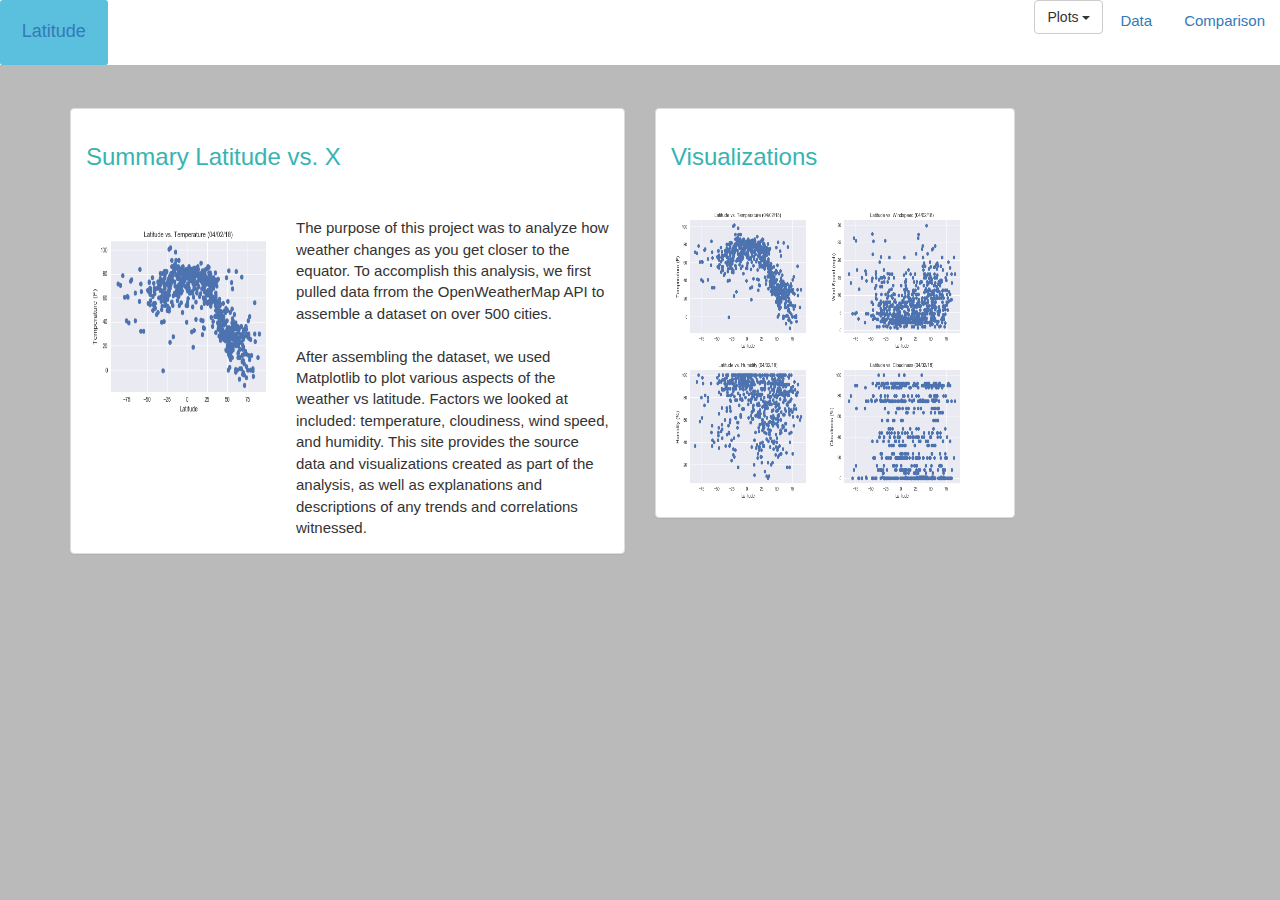
<file: index.html>
<!DOCTYPE html>
<html lang="en" class= "gr__getbootstrap.com gr__malvika_github_io">
<head>
    <meta charset="UTF-8">
    <meta name="viewport" content="width=device-width, initial-scale=1.0">
    <meta http-equiv="X-UA-Compatible" content="ie=edge">
    <link rel="stylesheet" type="text/css" href="style.css">
    <title>Index</title>
    <link rel="stylesheet" href="https://maxcdn.bootstrapcdn.com/bootstrap/3.3.7/css/bootstrap.min.css">
    <script
    src="https://code.jquery.com/jquery-3.2.1.min.js"
    integrity="sha256-hwg4gsxgFZhOsEEamdOYGBf13FyQuiTwlAQgxVSNgt4="
    crossorigin="anonymous"></script>   
    <script src="https://maxcdn.bootstrapcdn.com/bootstrap/3.3.7/js/bootstrap.min.js"></script>

</head>
<body class="body">
    <head>
        <ul class="nav nav-pills head">
            <li class="label label-info"><a href="index.html"><h4>Latitude</h4></a></li>      
            <li class="pull-right" role="presentation"><a href="comparison.html">Comparison</a></li>
            <li class="pull-right" role="presentation"><a href="data.html">Data</a></li>
            <li class="dropdown pull-right">
                <button class="btn btn-default dropdown-toggle" type="button" id="dropdownMenu1" data-toggle="dropdown" aria-haspopup="true" aria-expanded="true">
                    Plots
                    <span class="caret"></span>
                </button>
                <ul class="dropdown-menu" aria-labelledby="dropdownMenu1">
                    <li><a href="Temp.html">Latitude vs Temp</a></li>
                    <li><a href="Clouds.html">Latitude vs Cloudiness</a></li>
                    <li><a href="Wind.html">Latitude vs Wind</a></li>
                    <li><a href="Humidity.html">Latitude vs Humidity</a></li>
                </ul>
            </li>
        </ul>
    </head>
    <div class="container">
        <div class="row">
            <br>
            <br>
            <div class="col-md-6">
                <div class="panel panel-default">
                    <div class="panel-body">
                        <h3 class="heading">Summary Latitude vs. X</h3>
                        <br>
                        <div class="media">
                            <div class="media-left">
                                <img class="media-object" src="Temperature.png" alt="lat vs temp" width="200px" height="200px">
                            </div>
                            <div class="media-body">
                                The purpose of this project was to analyze how weather changes as you get closer to the equator. To accomplish this analysis, we first pulled data frrom the OpenWeatherMap API to assemble a dataset on over 500 cities.
                                <br>
                                <br>
                                After assembling the dataset, we used Matplotlib to plot various aspects of the weather vs latitude. Factors we looked at included: temperature, cloudiness, wind speed, and humidity. This site provides the source data and visualizations created as part of the analysis, as well as explanations and descriptions of any trends and correlations witnessed.                                
                            </div>
                        </div> 
                    </div>  
                </div>
            </div>
            <div class="col-md-4">
                <div class="panel panel-default">
                    <div class="panel-body">
                        <h3 class="heading"> Visualizations</h3>
                        <br>
                        <a href="Temp.html"><img src="Temperature.png" width="150px" height="150px"></a>
                        <a href="Wind.html"><img src="WindSpeed.png" width="150px" height="150px"></a>
                        <br>
                        <a href="Humidity.html"><img src="Humidity.png" width="150px" height="150px"></a>
                        <a href="Clouds.html"><img src="Cloud.png" width="150px" height="150px"></a>
                    </div>
                </div>
            </div>
        </div>
    </div>
</body>
</html>
</file>
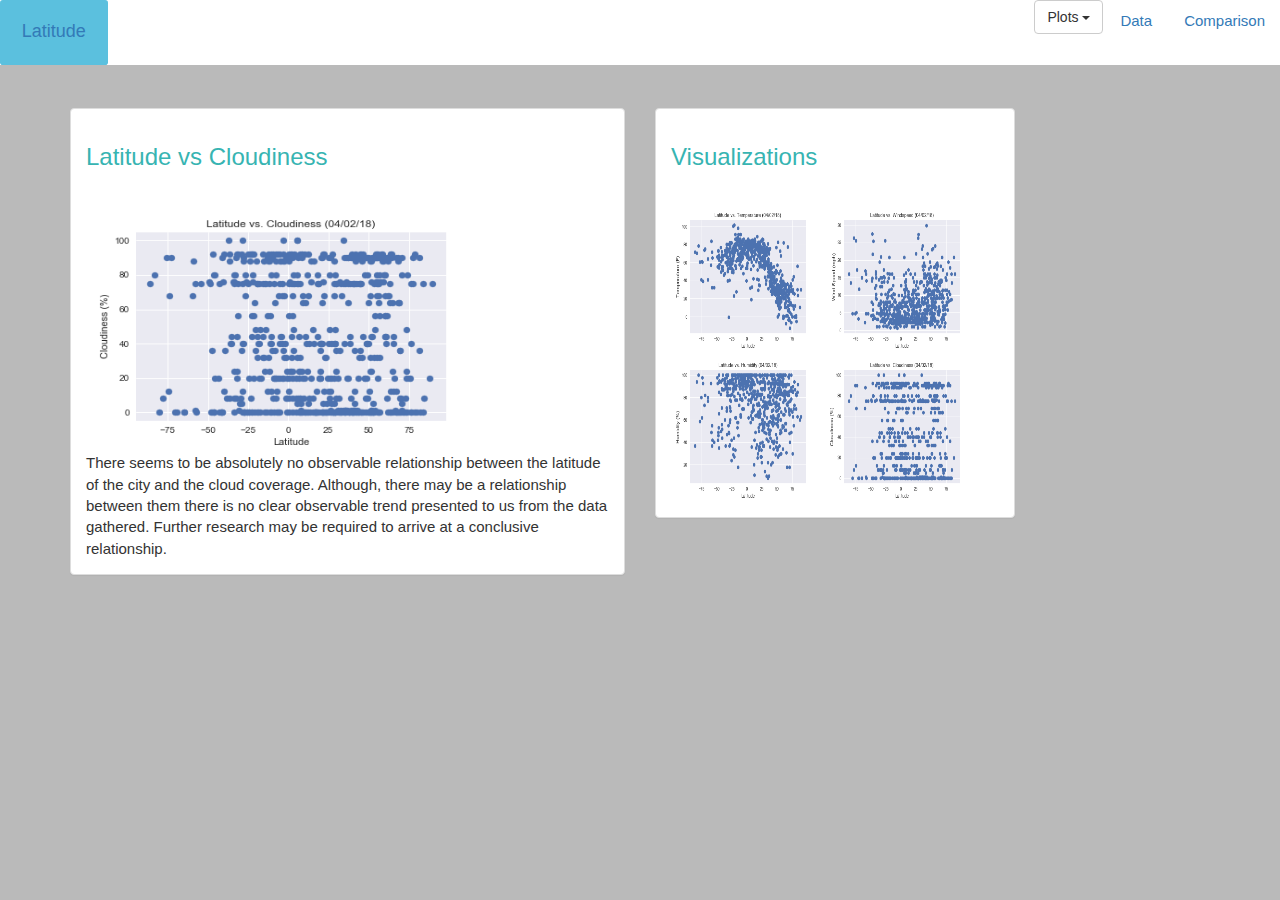
<file: Clouds.html>
<html lang="en">
<head>
    <meta charset="UTF-8">
    <meta name="viewport" content="width=device-width, initial-scale=1.0">
    <meta http-equiv="X-UA-Compatible" content="ie=edge">
    <link rel="stylesheet" type="text/css" href="style.css">
    <title>Cloudiness</title>
    <link rel="stylesheet" href="https://maxcdn.bootstrapcdn.com/bootstrap/3.3.7/css/bootstrap.min.css">
    <script
    src="https://code.jquery.com/jquery-3.2.1.min.js"
    integrity="sha256-hwg4gsxgFZhOsEEamdOYGBf13FyQuiTwlAQgxvsNgt4="
    crossorigin="anonymous"></script>
    <script src="https://maxcdn.bootstrapcdn.com/bootstrap/3.3.7/js/bootstrap.min.js"></script>

</head>
<body class="body">
    <head>
        <ul class="nav nav-pills head">
            <li class="label label-info"><a href="index.html"><h4>Latitude</h4></a></li>      
            <li class="pull-right" role="presentation"><a href="comparison.html">Comparison</a></li>
            <li class="pull-right" role="presentation"><a href="data.html">Data</a></li>
            <li class="dropdown pull-right">
                <button class="btn btn-default dropdown-toggle" type="button" id="dropdownMenu1" data-toggle="dropdown" aria-haspopup="true" aria-expanded="true">
                    Plots
                    <span class="caret"></span>
                </button>
                <ul class="dropdown-menu" aria-labelledby="dropdownMenu1">
                    <li><a href="Temp.html">Latitude vs Temp</a></li>
                    <li><a href="Clouds.html">Latitude vs Cloudiness</a></li>
                    <li><a href="Wind.html">Latitude vs Wind</a></li>
                    <li><a href="Humidity.html">Latitude vs Humidity</a></li>
                </ul>
            </li>
        </ul>
    </head>
    <div class="container">
        <div class="row">
            <br>
            <br>
            <div class="col-md-6">
                <div class="panel panel-default">
                    <div class="panel-body">
                        <h3 class="heading">Latitude vs Cloudiness</h3>
                        <br>
                        <img src="Cloud.png" height="250px" width="400px" alt="">
                        <br>
                        There seems to be absolutely no observable relationship between the latitude of the city and the cloud coverage. Although, there may be a relationship between them there is no clear observable trend presented to us from the data gathered. Further research may be required to arrive at a conclusive relationship.
                    </div>
                </div>
            </div>
            <div class="col-md-4">
                <div class="panel panel-default">
                    <div class="panel-body">
                        <h3 class="heading"> Visualizations</h3>
                        <br>
                        <a href="Temp.html"><img src="Temperature.png" width="150px" height="150px"></a>
                        <a href="Wind.html"><img src="WindSpeed.png" width="150px" height="150px"></a>
                        <a href="Humidity.html"><img src="Humidity.png" width="150px" height="150px"></a>
                        <a href="Clouds.html"><img src="Cloud.png" width="150px" height="150px"></a>
                    </div>
                </div>
            </div>
        </div>
    </div>
</body>
</html>
</file>
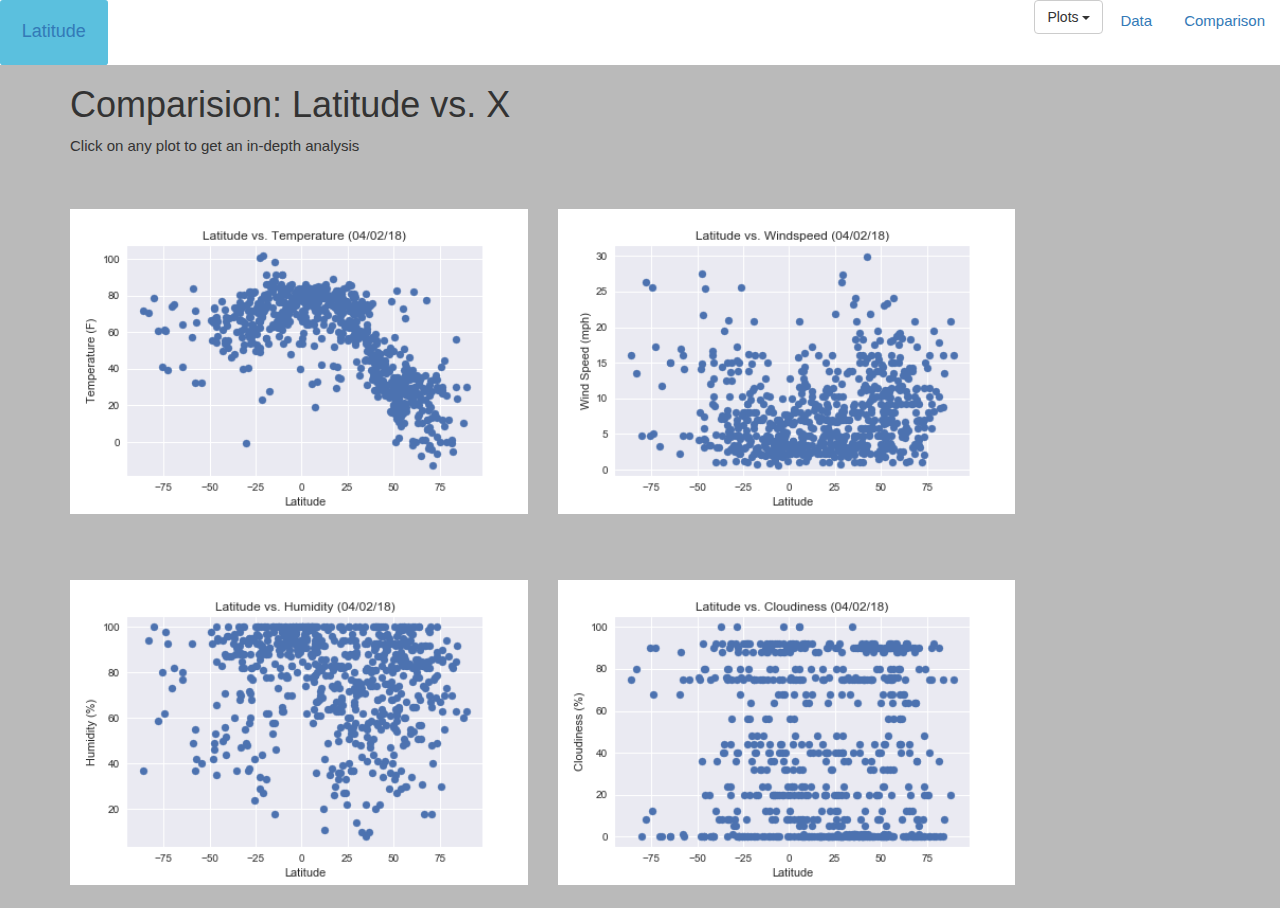
<file: comparison.html>
<!DOCTYPE html>
<html lang="en">
<head>
    <meta charset="UTF-8">
    <meta name="viewport" content="width=device-width, initial-scale=1.0">
    <meta http-equiv="X-UA-Compatible" content="ie=edge">
    <link rel="stylesheet" type="text/css" href="style.css">
    <title>Comparision</title>
    <link rel="stylesheet" href="https://maxcdn.bootstrapcdn.com/bootstrap/3.3.7/css/bootstrap.min.css">
    <script
    src="https://code.jquery.com/jquery-3.2.1.min.js"
    integrity="sha256-hwg4gsxgFZhOsEEamdOYGBf13FyQuiTwlAQgxVSNgt4="
    crossorigin="anonymous"></script>
    <script src="https://maxcdn.bootstrapcdn.com/bootstrap/3.3.7/js/bootstrap.min.js"></script>

</head>
<body class="body">
    <head>
        <ul class="nav nav-pills head">
            <li class="label label-info"><a href="index.html"><h4>Latitude</h4></a></li>      
            <li class="pull-right" role="presentation"><a href="comparison.html">Comparison</a></li>
            <li class="pull-right" role="presentation"><a href="data.html">Data</a></li>
            <li class="dropdown pull-right">
                <button class="btn btn-default dropdown-toggle" type="button" id="dropdownMenu1" data-toggle="dropdown" aria-haspopup="true" aria-expanded="true">
                    Plots
                    <span class="caret"></span>
                </button>
                <ul class="dropdown-menu" aria-labelledby="dropdownMenu1">
                    <li><a href="Temp.html">Latitude vs Temp</a></li>
                    <li><a href="Clouds.html">Latitude vs Cloudiness</a></li>
                    <li><a href="Wind.html">Latitude vs Wind</a></li>
                    <li><a href="Humidity.html">Latitude vs Humidity</a></li>
                </ul>
            </li>
        </ul>
    </head>
    <div class="container">
         <h1> Comparision: Latitude vs. X</h1>
            <p> Click on any plot to get an in-depth analysis</p>
        <br>
        <br>
        <div class="row">
            <div class="col-md-5">
                <a href="Temp.html"><img src="Temperature.png" style="width: 100%; padding-bottom: 5%;"></a>
            </div>
            <div class="col-md-5">
                <a href="Wind.html"><img src="WindSpeed.png" style="width: 100%; padding-bottom: 5%;"></a>
            </div>
        </div>
        <br><br>
        <div class="row">
            <div class="col-md-5">
                <a href="Humidity.html"><img src="Humidity.png" style="width: 100%; padding-bottom: 5%;"></a>
            </div>
            <div class="col-md-5">
                <a href="Clouds.html"><img src="Cloud.png" style="width: 100%; padding-bottom: 5%;"></a>
            </div>
        </div>
    </div>
</body>
</html>
</file>
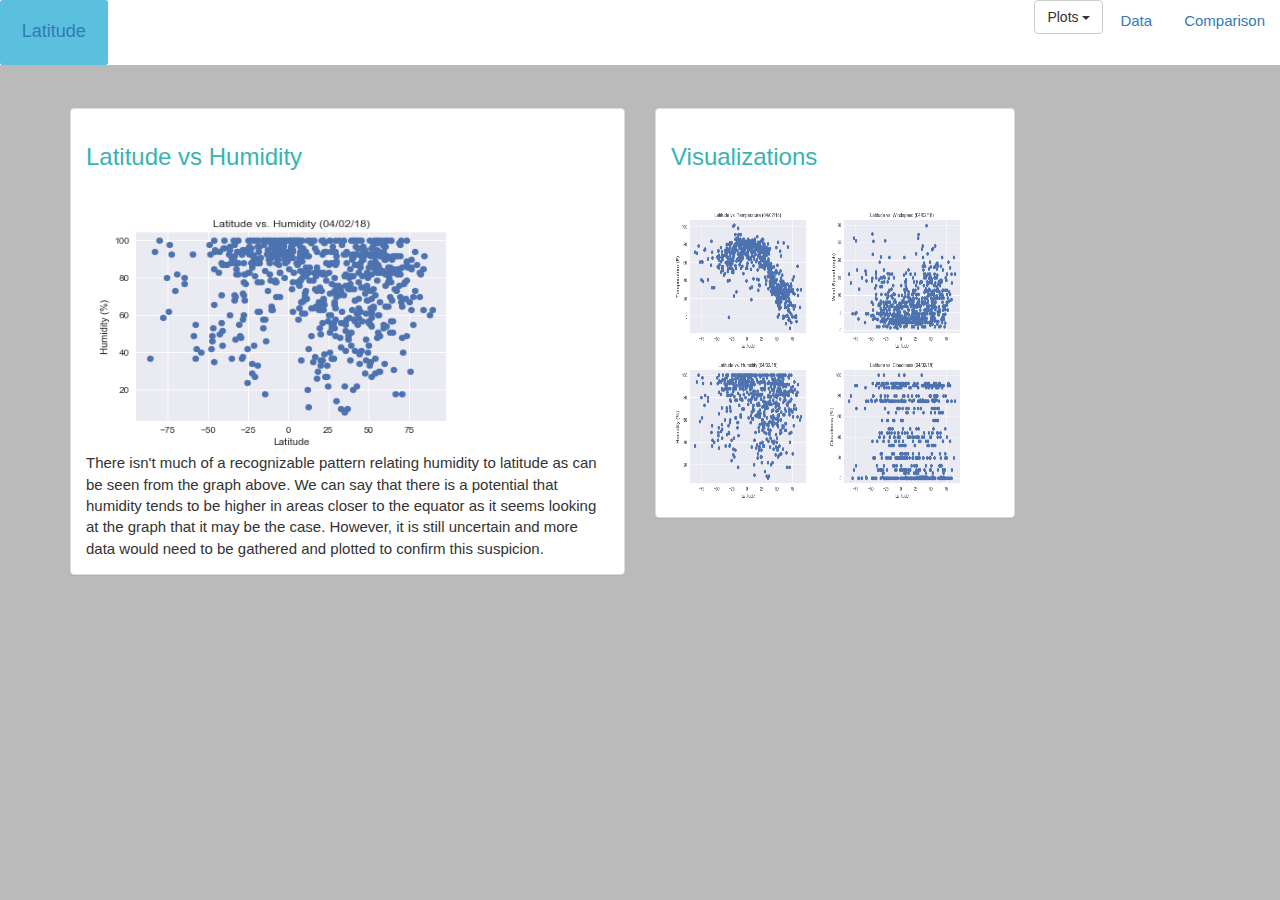
<file: Humidity.html>
<html lang="en">
<head>
    <meta charset="UTF-8">
    <meta name="viewport" content="width=device-width, initial-scale=1.0">
    <meta http-equiv="X-UA-Compatible" content="ie=edge">
    <link rel="stylesheet" type="text/css" href="style.css">
    <title>Humidity</title>
    <link rel="stylesheet" href="https://maxcdn.bootstrapcdn.com/bootstrap/3.3.7/css/bootstrap.min.css">
    <script
    src="https://code.jquery.com/jquery-3.2.1.min.js"
    integrity="sha256-hwg4gsxgFZhOsEEamdOYGBf13FyQuiTwlAQgxVSNgt4="
    crossorigin="anonymous"></script>
    <script src="https://maxcdn.bootstrapcdn.com/bootstrap/3.3.7/js/bootstrap.min.js"></script>

</head>
<body class="body">
    <head>
        <ul class="nav nav-pills head">
            <li class="label label-info"><a href="index.html"><h4>Latitude</h4></a></li>      
            <li class="pull-right" role="presentation"><a href="comparison.html">Comparison</a></li>
            <li class="pull-right" role="presentation"><a href="data.html">Data</a></li>
            <li class="dropdown pull-right">
                <button class="btn btn-default dropdown-toggle" type="button" id="dropdownMenu1" data-toggle="dropdown" aria-haspopup="true" aria-expanded="true">
                    Plots
                    <span class="caret"></span>
                </button>
                <ul class="dropdown-menu" aria-labelledby="dropdownMenu1">
                    <li><a href="Temp.html">Latitude vs Temperature</a></li>
                    <li><a href="Clouds.html">Latitude vs Cloudiness</a></li>
                    <li><a href="Wind.html">Latitude vs Wind</a></li>
                    <li><a href="Humidity.html">Latitude vs Humidity</a></li>
                </ul>
            </li>
        </ul>
    </head>
    <div class="container">
        <div class="row">
            <br>
            <br>
            <div class="col-md-6">
                <div class="panel panel-default">
                    <div class="panel-body">
                        <h3 class="heading">Latitude vs Humidity</h3>
                        <br>
                        <img src="Humidity.png" height="250px" width="400px" alt="">
                        <br>
                        There isn't much of a recognizable pattern relating humidity to latitude as can be seen from the graph above. We can say that there is a potential that humidity tends to be higher in areas closer to the equator as it seems looking at the graph that it may be the case. However, it is still uncertain and more data would need to be gathered and plotted to confirm this suspicion.
                    </div>
                </div>
            </div>
            <div class="col-md-4">
                <div class="panel panel-default">
                    <div class="panel-body">
                        <h3 class="heading"> Visualizations</h3>
                        <br>
                        <a href="Temp.html"><img src="Temperature.png" width="150px" height="150px"></a>
                        <a href="Wind.html"><img src="WindSpeed.png" width="150px" height="150px"></a>
                        <a href="Humidity.html"><img src="Humidity.png" width="150px" height="150px"></a>
                        <a href="Clouds.html"><img src="Cloud.png" width="150px" height="150px"></a>
                    </div>
                </div>
            </div>
        </div>
    </div>
</body>
</html>
</file>
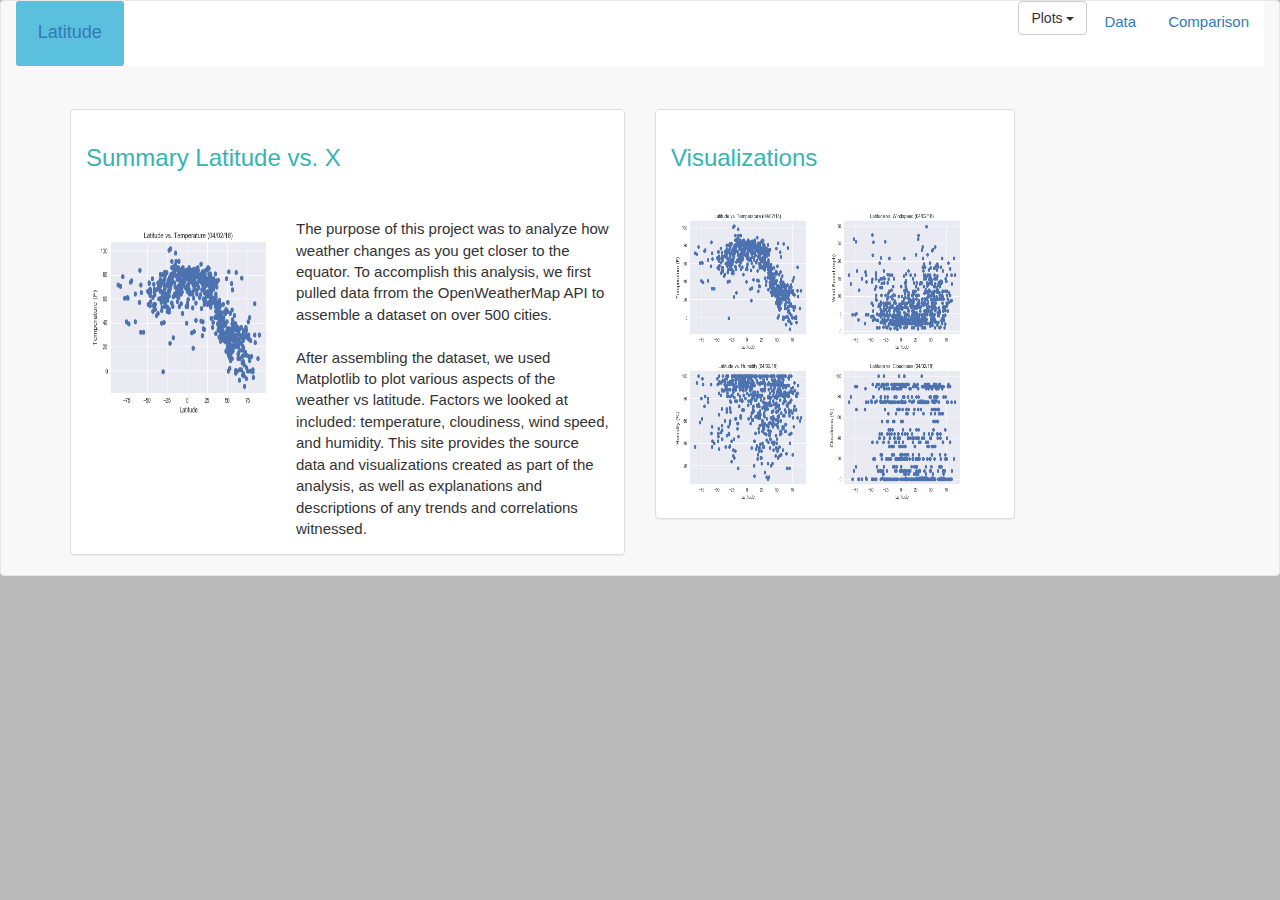
<file: Landing.html>
<!DOCTYPE html>
<html lang="en">
<head>
    <meta charset="UTF-8">
    <meta name="viewport" content="width=device-width, initial-scale=1.0">
    <meta http-equiv="X-UA-Compatible" content="ie=edge">
    <title>Malvika's Latitude Website</title>
    <link rel="stylesheet" href="https://maxcdn.bootstrapcdn.com/bootstrap/3.3.6/css/bootstrap.min.css">
    <link rel="stylesheet" href="style.css">
    <script
    src="https://code.jquery.com/jquery-3.2.1.min.js"
    integrity="sha256-hwg4gsxgFZhOsEEamdOYGBf13FyQuiTwlAQgxvsNgt4="
    crossorigin="anonymous"></script>
    <script src="https://maxcdn.bootstrapcdn.com/bootstrap/3.3.7/js/bootstrap.min.js"></script>

    <body>
      <nav class="navbar navbar-default">
        <div class="container-fluid">
          <!-- Brand and toggle get grouped for better mobile display -->
          <div class="navbar-header">
            <button type="button" class="navbar-toggle collapsed" data-toggle="collapse" data-target="#bs-example-navbar-collapse-1" aria-expanded="false">
            <span class="sr-only">Toggle navigation</span>
            <span class="icon-bar"></span>
            <span class="icon-bar"></span>
            <span class="icon-bar"></span>
          </button>
          </div>

</head>
<body class="body">
    <head>
        <ul class="nav nav-pills head">
            <li class="label label-info"><a href="index.html"><h4>Latitude</h4></a></li>
            <li class="pull-right" role="presentation"><a href="comparison.html">Comparison</a></li>
            <li class="pull-right" role="presentation"><a href="data.html">Data</a></li>
            <li class="dropdown pull-right">
                <button class="btn btn-default dropdown-toggle" type="button" id="dropdownMenu1" data-toggle="dropdown" aria-haspopup="true" aria-expanded="true">
                    Plots
                    <span class="caret"></span>
                </button>
                <ul class="dropdown-menu" aria-labelledby="dropdownMenu1">
                    <li><a href="Temp.html">Latitude vs Temperature</a></li>
                    <li><a href="Clouds.html">Latitude vs Cloudiness</a></li>
                    <li><a href="Wind.html">Latitude vs Wind</a></li>
                    <li><a href="Humidity.html">Latitude vs Humidity</a></li>
                </ul>
            </li>
        </ul>
    </head>
    <div class="container">
        <div class="row">
            <br>
            <br>
            <div class="col-md-6">
                <div class="panel panel-default">
                    <div class="panel-body">
                        <h3 class="heading">Summary Latitude vs. X</h3>
                        <br>
                        <div class="media">
                            <div class="media-left">
                                <img class="media-object" src="Temperature.png" alt="latitude vs temperature" width="200px" height="200px">
                            </div>
                            <div class="media-body">
                                The purpose of this project was to analyze how weather changes as you get closer to the equator. To accomplish this analysis, we first pulled data frrom the OpenWeatherMap API to assemble a dataset on over 500 cities.
                                <br>
                                <br>
                                After assembling the dataset, we used Matplotlib to plot various aspects of the weather vs latitude. Factors we looked at included: temperature, cloudiness, wind speed, and humidity. This site provides the source data and visualizations created as part of the analysis, as well as explanations and descriptions of any trends and correlations witnessed.
                            </div>
                        </div>
                    </div>
                </div>
            </div>
            <div class="col-md-4">
                <div class="panel panel-default">
                    <div class="panel-body">
                        <h3 class="heading"> Visualizations</h3>
                        <br>
                        <a href="Temp.html"><img src="Temperature.png" width="150px" height="150px"></a>
                        <a href="Wind.html"><img src="WindSpeed.png" width="150px" height="150px"></a>
                        <a href="Humidity.html"><img src="Humidity.png" width="150px" height="150px"></a>
                        <a href="Clouds.html"><img src="Cloud.png" width="150px" height="150px"></a>
                    </div>
                </div>
            </div>
        </div>
    </div>
</body>
</html>
</file>
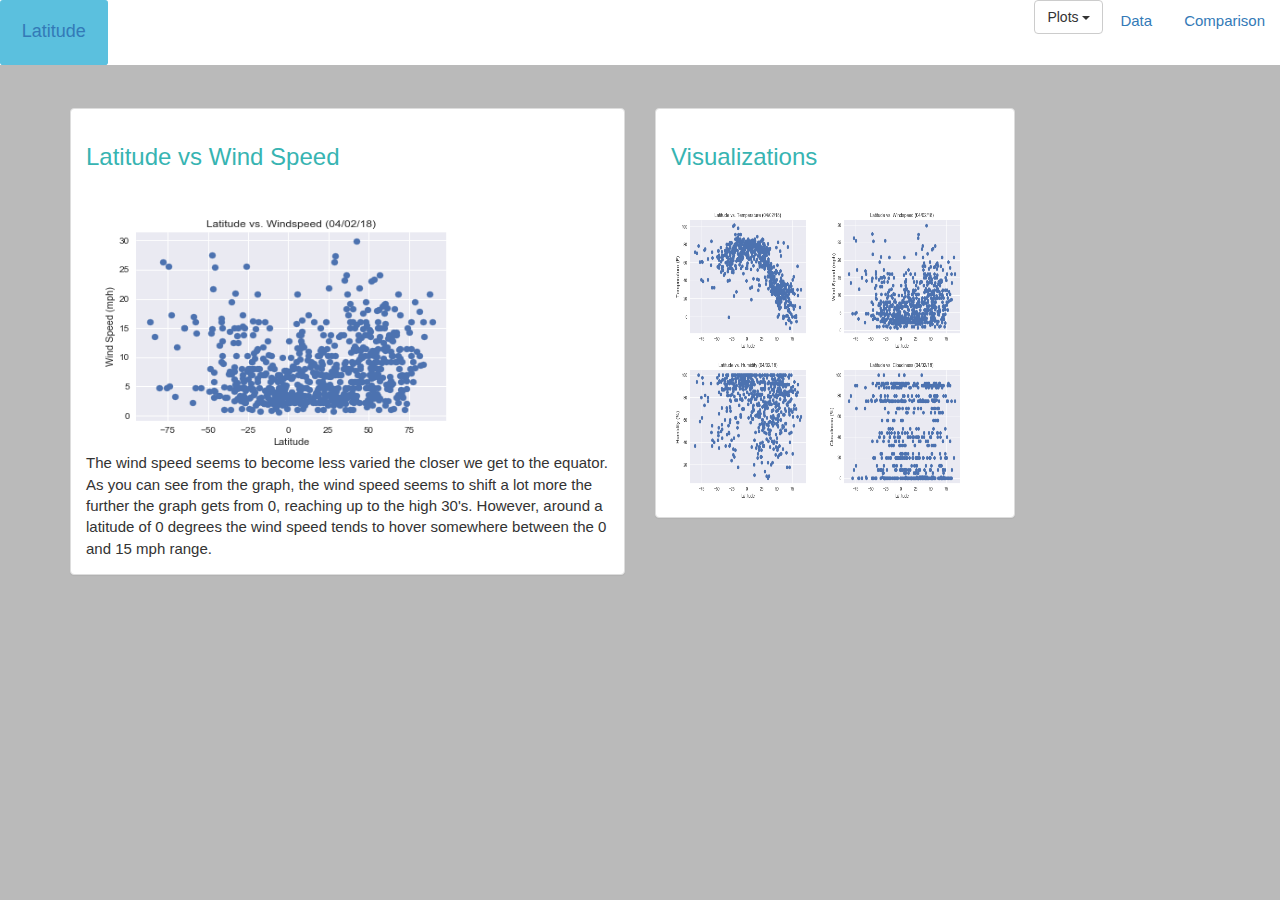
<file: Wind.html>
<html lang="en">
<head>
    <meta charset="UTF-8">
    <meta name="viewport" content="width=device-width, initial-scale=1.0">
    <meta http-equiv="X-UA-Compatible" content="ie=edge">
    <link rel="stylesheet" type="text/css" href="style.css">
    <title>WindSpeed</title>
    <link rel="stylesheet" href="https://maxcdn.bootstrapcdn.com/bootstrap/3.3.7/css/bootstrap.min.css">
    <script
    src="https://code.jquery.com/jquery-3.2.1.min.js"
    integrity="sha256-hwg4gsxgFZhOsEEamdOYGBf13FyQuiTwlAQgxVSNgt4="
    crossorigin="anonymous"></script>    
    <script src="https://maxcdn.bootstrapcdn.com/bootstrap/3.3.7/js/bootstrap.min.js"></script>

</head>
<body class="body">
    <head>
        <ul class="nav nav-pills head">
            <li class="label label-info"><a href="index.html"><h4>Latitude</h4></a></li>      
            <li class="pull-right" role="presentation"><a href="comparison.html">Comparison</a></li>
            <li class="pull-right" role="presentation"><a href="data.html">Data</a></li>
            <li class="dropdown pull-right">
                <button class="btn btn-default dropdown-toggle" type="button" id="dropdownMenu1" data-toggle="dropdown" aria-haspopup="true" aria-expanded="true">
                    Plots
                    <span class="caret"></span>
                </button>
                <ul class="dropdown-menu" aria-labelledby="dropdownMenu1">
                    <li><a href="Temp.html">Latitude vs Temperature</a></li>
                    <li><a href="Clouds.html">Latitude vs Cloudiness</a></li>
                    <li><a href="Wind.html">Latitude vs Wind</a></li>
                    <li><a href="Humidity.html">Latitude vs Humidity</a></li>
                </ul>
            </li>
        </ul>
    </head>
    <div class="container">
        <div class="row">
            <br>
            <br>
            <div class="col-md-6">
                <div class="panel panel-default">
                    <div class="panel-body">
                        <h3 class="heading">Latitude vs Wind Speed</h3>
                        <br>
                        <img src="WindSpeed.png" height="250px" width="400px" alt="">
                        <br>
                        The wind speed seems to become less varied the closer we get to the equator. As you can see from the graph, the wind speed seems to shift a lot more the further the graph gets from 0, reaching up to the high 30's. However, around a latitude of 0 degrees the wind speed tends to hover somewhere between the 0 and 15 mph range.
                    </div>
                </div>
            </div>
            <div class="col-md-4">
                <div class="panel panel-default">
                    <div class="panel-body">
                        <h3 class="heading"> Visualizations</h3>
                        <br>
                        <a href="Temp.html"><img src="Temperature.png" width="150px" height="150px"></a>
                        <a href="Wind.html"><img src="WindSpeed.png" width="150px" height="150px"></a>
                        <a href="Humidity.html"><img src="Humidity.png" width="150px" height="150px"></a>
                        <a href="Clouds.html"><img src="Cloud.png" width="150px" height="150px"></a>
                    </div>
                </div>
            </div>
        </div>
    </div>
</body>
</html>
</file>
<file: style.css>
.right{
  float: right;
}
.image{
  height: 50px;
  width: 50px;
}
.heading{
  color: rgb(55, 180, 178);
}
.body{
  background: rgb(186, 186, 186);
  font-size: 15px;
}
.head{
  background: white
}
</file>
